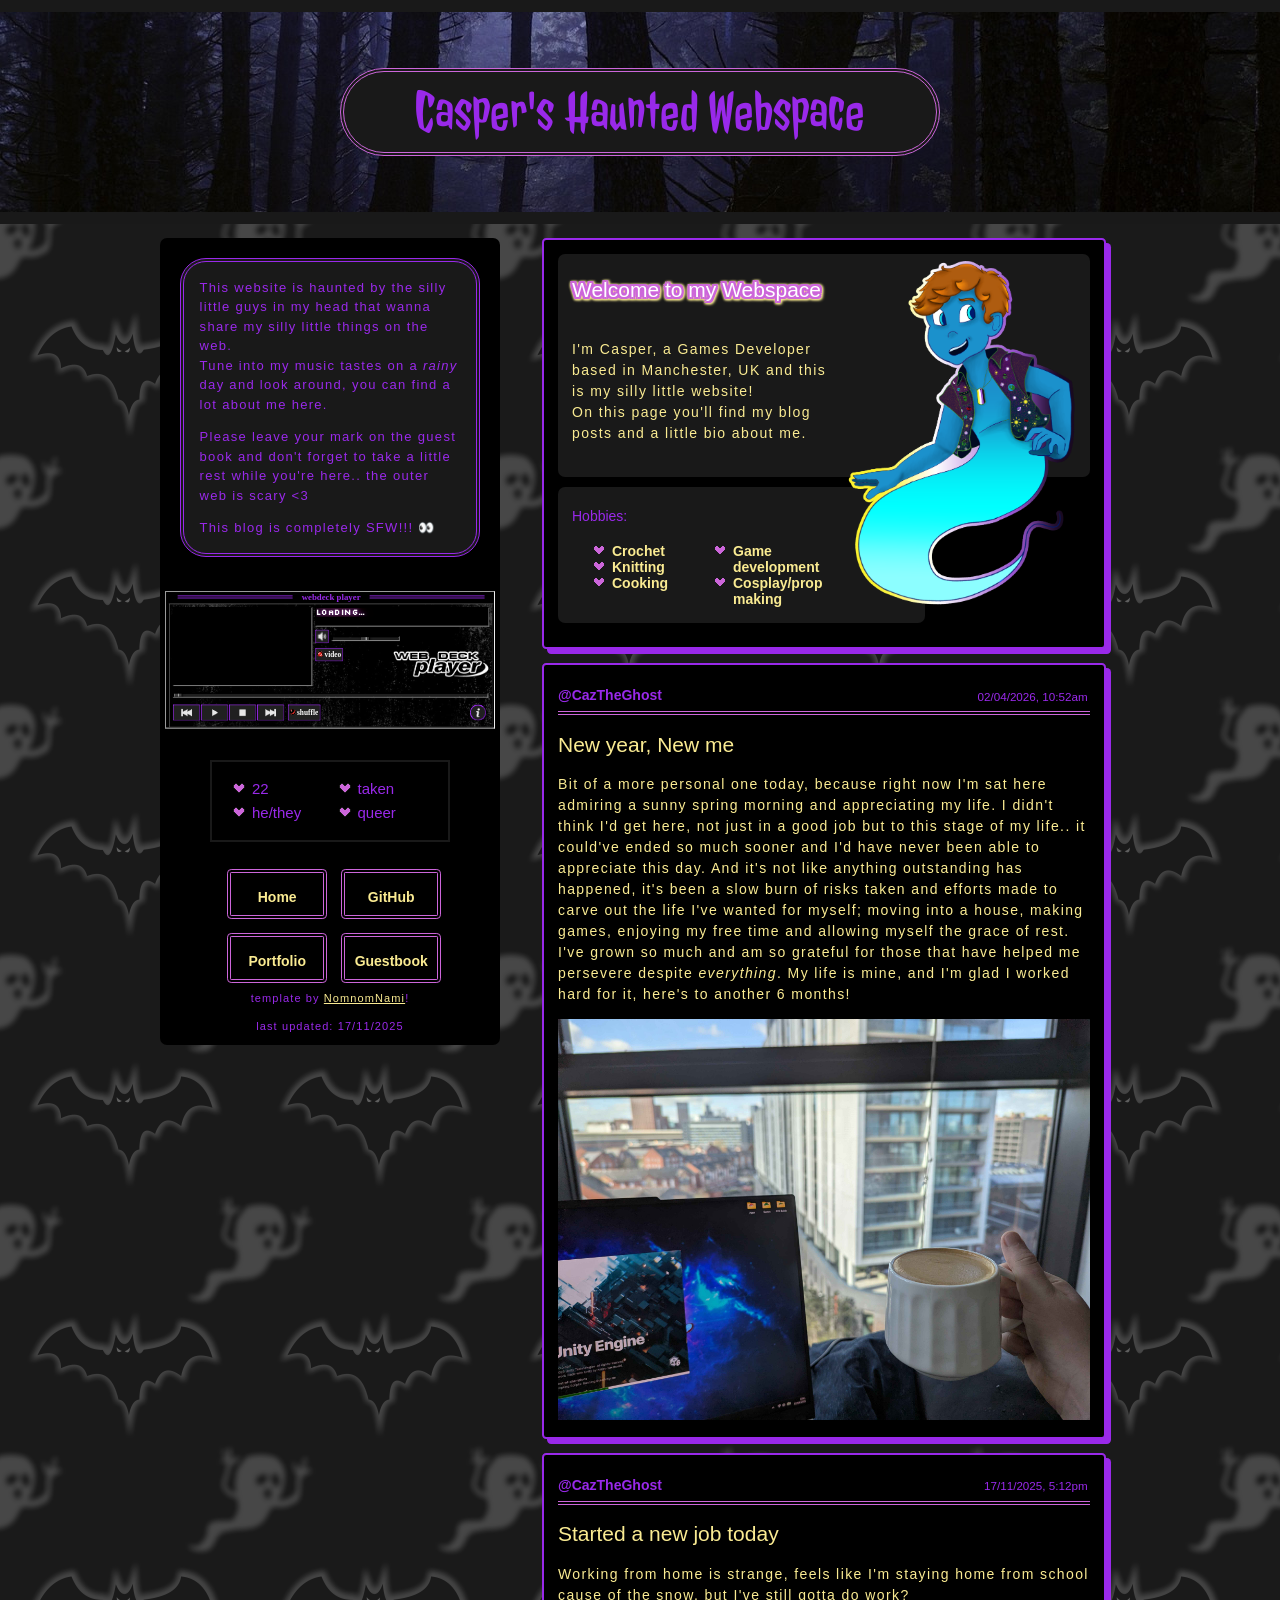
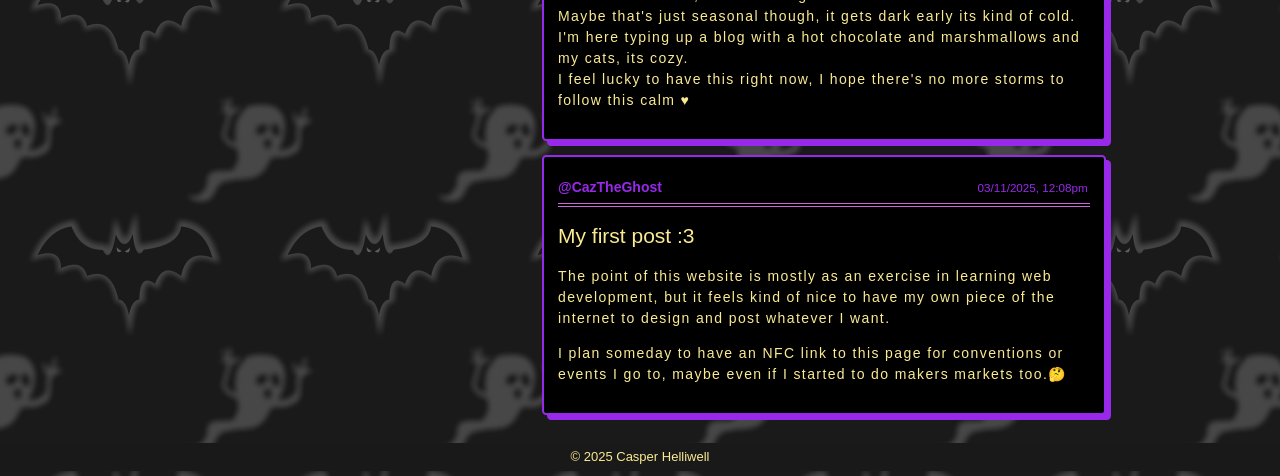
<file: index.html>
<!doctype html>
<html lang="en">
    <head>
        <script type="text/javascript" src="screenEffects.js"></script>

        <meta charset="UTF-8" />
        <meta name="viewport" content="width=device-width, initial-scale=1.0" />
        <title>Casper's Haunted Webspace</title>
        <meta name="author" content="Casper" />
        <meta
            name="description"
            content="This haunted space belongs to us and remains a house we can always haunt when we need to"
        />
        <link
            href="mainStyle.css"
            rel="stylesheet"
            type="text/css"
            media="all"
        />
        <link rel="preconnect" href="https://fonts.googleapis.com" />
        <link rel="preconnect" href="https://fonts.gstatic.com" crossorigin />
        <link href="https://fonts.googleapis.com/css2?family=Jolly+Lodger&family=Winky+Rough&display=swap"
              rel="stylesheet"
        />
        <script src="sidebar.js" type="text/javascript" defer></script>
    </head>
    <body>
        <header>
            <h1>Casper's Haunted Webspace</h1>
        </header>

        <div id="content">
            <aside id="sidebar">
                <sidebar-component></sidebar-component>
            </aside>
            <main>
                <!--the "top" id gives it a special look. search "#top" in the css to edit them!-->
                <article id="top" class="clearfix">
                    <div class="img-right" id="character">
                        <img
                            src="images/Caz_The_Friendly_Enby_Ghost_enbyedition.png"
                            alt="yours truly"
                        />
                    </div>
                    <section>
                        <h1>Welcome to my Webspace</h1>
                        <br />
                        <p>
                           I'm Casper, a Games Developer based in Manchester, UK and this is my silly little website!<br>
                            On this page you'll find my blog posts and a little bio about me.
                        </p>
                        <br />
                    </section>
                    <section id="list">
                        <h4>Hobbies:</h4>
                        <ul>
                            <li><strong>Crochet</strong></li>
                            <li><strong>Knitting</strong></li>
                            <li><strong>Cooking</strong></li>
                            <li><strong>Game development</strong></li>
                            <li><strong>Cosplay/prop making</strong></li>
                        </ul>
                    </section>
                </article>

                <article>
                    <div class="post-header">
                        @CazTheGhost
                        <span class="timestamp">02/04/2026, 10:52am</span>
                    </div>

                    <h2>New year, New me</h2>
                    <p>
						Bit of a more personal one today, because right now I'm sat here admiring a sunny spring morning and appreciating my life. I didn't think I'd get here, not just in a good job but to this stage of my life.. it could've ended so much sooner and I'd have never been able to appreciate this day.
						And it's not like anything outstanding has happened, it's been a slow burn of risks taken and efforts made to carve out the life I've wanted for myself; moving into a house, making games, enjoying my free time and allowing myself the grace of rest.
						I've grown so much and am so grateful for those that have helped me persevere despite <em>everything</em>. My life is mine, and I'm glad I worked hard for it, here's to another 6 months!
                    </p>
                    <div>
                        <a href="images/02.04.2026.jpg" target="_blank"
                            ><img
                                alt="My view this morning enjoying a coffee"
                                src="images/02.04.2026.jpg"
                        /></a>
                    </div>
                </article>

                <article>
                    <div class="post-header">
                        @CazTheGhost
                        <span class="timestamp">17/11/2025, 5:12pm</span>
                    </div>

                    <h2>Started a new job today</h2>
                    <p>
                        Working from home is strange, feels like I'm staying home from school cause of the snow, but I've still gotta do work?
                        <br>Maybe that's just seasonal though, it gets dark early its kind of cold. I'm here typing up a blog with a hot chocolate and marshmallows and my cats, its cozy.

                        <br>I feel lucky to have this right now, I hope there's no more storms to follow this calm ♥
                    </p>
                </article>

                <article>
                    <div class="post-header">
                        @CazTheGhost
                        <span class="timestamp">03/11/2025, 12:08pm</span>
                    </div>

                    <h2>My first post :3</h2>
                    <p>
                        The point of this website is mostly as an exercise in
                        learning web development, but it feels kind of nice to
                        have my own piece of the internet to design and post
                        whatever I want.
                    </p>
                    <p>
                        I plan someday to have an NFC link to this page for
                        conventions or events I go to, maybe even if I started
                        to do makers markets too.🤔
                    </p>
                </article>
                

                <!--this is the block you can copypaste to create a new "post"
                <article>
                    <div class="post-header">
                        @periwinkle
                        <span class="timestamp">7/22/2024, 8:04pm</span>
                    </div>

                    <h2>Dear Diary,</h2>
                    <p>
                        My boyfriend is soooo cute &lt;3 Today was his birthday!
                        I spoiled him so much... ahh, but the night is young!
                        There's so much more spoiling to be done ;)
                    </p>

                    <details class="readmore">
                        <summary>read more</summary>
                        <p>
                            ((tricked u... i already wrote so much for this
                            page, you want me to write even more?!?!??? i just
                            wanted to include a cute example of how to make your
                            own readmores lol))
                        </p>
                    </details>
                </article>-->

                <!--you can make image posts pretty easily too!
                <article>
                    <div class="post-header">
                        @periwinkle
                        <span class="timestamp">2/27/2024, 3:21pm</span>
                    </div>

                    <h2>A few selfies for you</h2>
                    idk how to do a lightbox style thing yet, so the fullsize images open in another tab
                    <div class="photosetx2">
                        <a href="images/photo1.png" target="_blank"
                            ><img
                                alt="periwinkle in glasses"
                                src="images/photo1.png"
                        /></a>
                        <a href="images/photo2.png" target="_blank"
                            ><img
                                alt="periwinkle looking cute"
                                src="images/photo2.png"
                        /></a>
                    </div>

                    <p>Looking great as always for my birthday~</p>
                    <p>
                        Here are a few of my darling Pastille as well! (posted
                        with his permission, of course &lt;3)
                    </p>

                    <div class="photosetx3">
                        <a href="images/photo3.png" target="_blank"
                            ><img
                                alt="pastille casting magic"
                                src="images/photo3.png"
                        /></a>
                        <a href="images/photo4.png" target="_blank"
                            ><img
                                alt="pastille on his broom"
                                src="images/photo4.png"
                        /></a>
                        <a href="images/photo5.png" target="_blank"
                            ><img
                                alt="pastille looking very sweet"
                                src="images/photo5.png"
                                class="cropped"
                        /></a>
                    </div>

                    <p>
                        Which is your favorite? Oh, there's no place to leave a
                        comment is there...? In that case, I have no choice but
                        to believe they're ALL your favorite! How kind of you~!
                    </p>
                </article>-->

                <!--single image example... you don't need a heading but there's no padding under the border so i thought it looked better with one in there. it's not too hard to change the margins tho. i believe in you! (margin-top or margin-bottom should help)
                <article>
                    <div class="post-header">
                        @periwinkle
                        <span class="timestamp">6/7/2023, 4:26pm</span>
                    </div>
                    <h2>Our trip to Shortcake Shores</h2>
                    <a href="images/photo6.png" target="_blank"
                        ><img
                            alt="periwinkle and pastille at the beach"
                            src="images/photo6.png"
                    /></a>
                    <p>
                        We had a lovely afternoon~ Doesn't Pastille look so
                        sweet in his little jacket? We're quite a fashionable
                        pair, if I do say so myself!
                    </p>
                    </article>-->
            </main>
        </div>

        <footer>© 2025 Casper Helliwell</footer>
    </body>
</html>
</file>
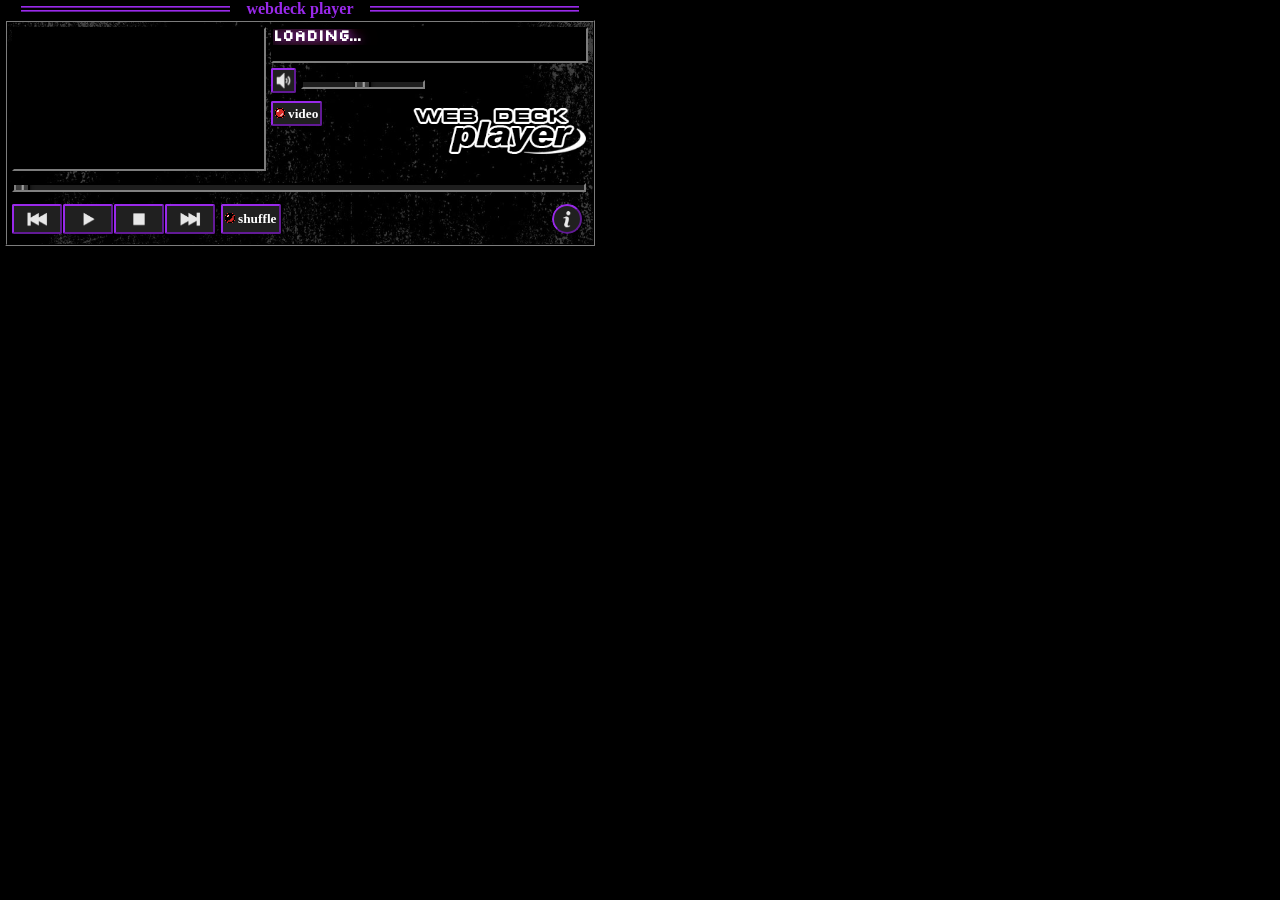
<file: webdeck-player/index.html>
<!doctype html>

<html lang="en">
    <head>
        <meta charset="utf-8" lang="en" />
        <meta name="author" content="Chris" />
        <meta name="description" content="" />
        <meta name="viewport" content="width=device-width, initial-scale=1" />

        <title>Webdeck Player</title>
        <link rel="icon" type="image/x-icon" href="/favicon.ico" />
        <link
            id="player-theme"
            rel="stylesheet"
            href="./themes/default/webdeck-player.css"
        />
        <script src="script.js" type="text/javascript" defer></script>
    </head>

    <body>
        <div id="content">
            <div id="web-deck-player">
                <div id="player-title-bar">WEBDECK PLAYER</div>

                <div id="player-body">
                    <div id="player-main-section">
                        <div class="columns">
                            <div id="player-display">
                                <div id="youtube-player"></div>
                            </div>

                            <div id="player-info">
                                <div id="info-screen">
                                    <p id="songLabel"><b>Loading...</b></p>
                                    <div id="statusLabel"><br /></div>
                                </div>

                                <div class="player-row">
                                    <div id="player-volume">
                                        <button
                                            id="volumeButton"
                                            title="Mute / Unmute"
                                        ></button>
                                        <input
                                            type="range"
                                            id="volumeBar"
                                            title="Volume"
                                            min="0"
                                            max="100"
                                            value="50"
                                        />
                                    </div>
                                </div>

                                <div class="player-row">
                                    <button
                                        id="videoButton"
                                        class="toggle-button"
                                        state="on"
                                        title="Toggle Video"
                                    >
                                        <p>Video</p>
                                    </button>

                                    <div id="playerLogo"></div>
                                </div>
                            </div>
                        </div>
                    </div>

                    <div id="player-control-panel">
                        <input
                            type="range"
                            id="seekBar"
                            title="Seek"
                            value="0"
                        />
                        <br />

                        <div class="playing-controls">
                            <button
                                id="prevButton"
                                title="Previous Track"
                            ></button>
                            <button
                                id="playButton"
                                title="Play / Pause"
                            ></button>
                            <button id="stopButton" title="Stop"></button>
                            <button id="nextButton" title="Next Track"></button>
                        </div>

                        <div class="playing-controls">
                            <button
                                id="shuffleButton"
                                class="toggle-button"
                                state="off"
                                title="Toggle Shuffle"
                            >
                                <p>Shuffle</p>
                            </button>
                        </div>

                        <div class="playing-controls" rounded float-right>
                            <button id="infoButton" title="Info"></button>
                        </div>
                    </div>
                </div>
            </div>

            <script src="./script.js"></script>
        </div>
    </body>
</html>
</file>
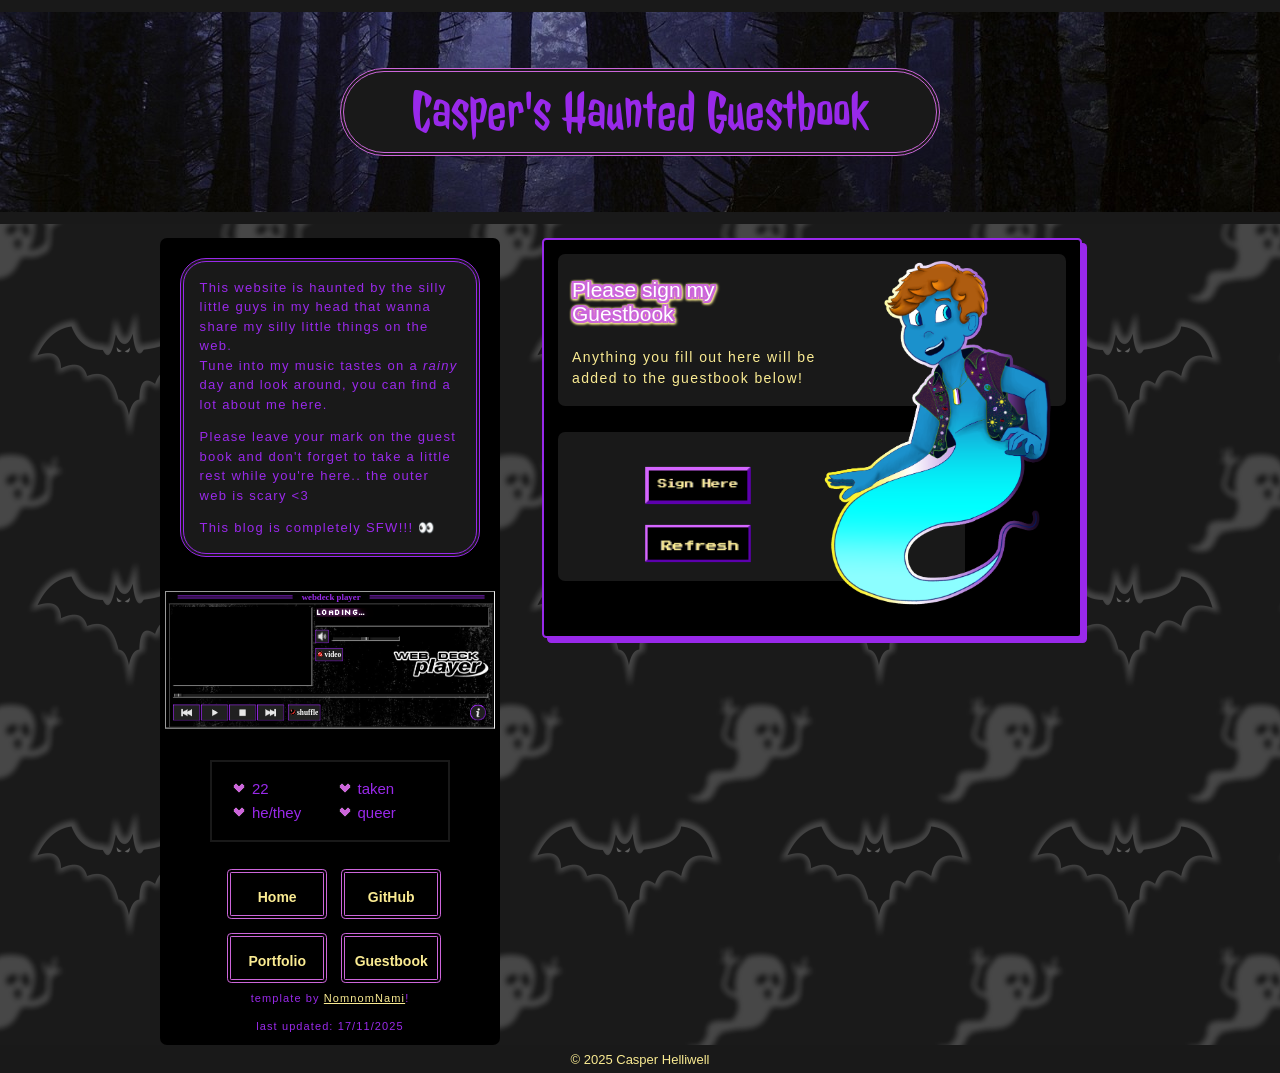
<file: guestbook.html>
<!doctype html>
<html lang="en">
    <head>
        <!--Sparkle Effect -->

        <script type="text/javascript">
            // <![CDATA[
            var colour = "#faeb92"; // in addition to "random" can be set to any valid colour eg "#f0f" or "red"
            var sparkles = 20;

            /****************************
             *  Tinkerbell Magic Sparkle *
             *(c)2005-13 mf2fm web-design*
             *  http://www.mf2fm.com/rv  *
             * DON'T EDIT BELOW THIS BOX *
             ****************************/
            var x = (ox = 400);
            var y = (oy = 300);
            var swide = 800;
            var shigh = 600;
            var sleft = (sdown = 0);
            var tiny = new Array();
            var star = new Array();
            var starv = new Array();
            var starx = new Array();
            var stary = new Array();
            var tinyx = new Array();
            var tinyy = new Array();
            var tinyv = new Array();

            window.onload = function () {
                if (document.getElementById) {
                    var i, rats, rlef, rdow;
                    for (var i = 0; i < sparkles; i++) {
                        var rats = createDiv(3, 3);
                        rats.style.visibility = "hidden";
                        rats.style.zIndex = "1001";
                        document.body.appendChild((tiny[i] = rats));
                        starv[i] = 0;
                        tinyv[i] = 0;
                        var rats = createDiv(5, 5);
                        rats.style.backgroundColor = "transparent";
                        rats.style.visibility = "hidden";
                        rats.style.zIndex = "1001";
                        var rlef = createDiv(1, 5);
                        var rdow = createDiv(5, 1);
                        rats.appendChild(rlef);
                        rats.appendChild(rdow);
                        rlef.style.top = "2px";
                        rlef.style.left = "0px";
                        rdow.style.top = "0px";
                        rdow.style.left = "2px";
                        document.body.appendChild((star[i] = rats));
                    }
                    set_width();
                    sparkle();
                }
            };

            function sparkle() {
                var c;
                if (Math.abs(x - ox) > 1 || Math.abs(y - oy) > 1) {
                    ox = x;
                    oy = y;
                    for (c = 0; c < sparkles; c++)
                        if (!starv[c]) {
                            star[c].style.left = (starx[c] = x) + "px";
                            star[c].style.top = (stary[c] = y + 1) + "px";
                            star[c].style.clip = "rect(0px, 5px, 5px, 0px)";
                            star[c].childNodes[0].style.backgroundColor = star[
                                c
                            ].childNodes[1].style.backgroundColor =
                                colour == "random" ? newColour() : colour;
                            star[c].style.visibility = "visible";
                            starv[c] = 50;
                            break;
                        }
                }
                for (c = 0; c < sparkles; c++) {
                    if (starv[c]) update_star(c);
                    if (tinyv[c]) update_tiny(c);
                }
                setTimeout("sparkle()", 40);
            }

            function update_star(i) {
                if (--starv[i] == 25)
                    star[i].style.clip = "rect(1px, 4px, 4px, 1px)";
                if (starv[i]) {
                    stary[i] += 1 + Math.random() * 3;
                    starx[i] += ((i % 5) - 2) / 5;
                    if (stary[i] < shigh + sdown) {
                        star[i].style.top = stary[i] + "px";
                        star[i].style.left = starx[i] + "px";
                    } else {
                        star[i].style.visibility = "hidden";
                        starv[i] = 0;
                        return;
                    }
                } else {
                    tinyv[i] = 50;
                    tiny[i].style.top = (tinyy[i] = stary[i]) + "px";
                    tiny[i].style.left = (tinyx[i] = starx[i]) + "px";
                    tiny[i].style.width = "2px";
                    tiny[i].style.height = "2px";
                    tiny[i].style.backgroundColor =
                        star[i].childNodes[0].style.backgroundColor;
                    star[i].style.visibility = "hidden";
                    tiny[i].style.visibility = "visible";
                }
            }

            function update_tiny(i) {
                if (--tinyv[i] == 25) {
                    tiny[i].style.width = "1px";
                    tiny[i].style.height = "1px";
                }
                if (tinyv[i]) {
                    tinyy[i] += 1 + Math.random() * 3;
                    tinyx[i] += ((i % 5) - 2) / 5;
                    if (tinyy[i] < shigh + sdown) {
                        tiny[i].style.top = tinyy[i] + "px";
                        tiny[i].style.left = tinyx[i] + "px";
                    } else {
                        tiny[i].style.visibility = "hidden";
                        tinyv[i] = 0;
                        return;
                    }
                } else tiny[i].style.visibility = "hidden";
            }

            document.onmousemove = mouse;
            function mouse(e) {
                if (e) {
                    y = e.pageY;
                    x = e.pageX;
                } else {
                    set_scroll();
                    y = event.y + sdown;
                    x = event.x + sleft;
                }
            }

            window.onscroll = set_scroll;
            function set_scroll() {
                if (typeof self.pageYOffset == "number") {
                    sdown = self.pageYOffset;
                    sleft = self.pageXOffset;
                } else if (
                    document.body &&
                    (document.body.scrollTop || document.body.scrollLeft)
                ) {
                    sdown = document.body.scrollTop;
                    sleft = document.body.scrollLeft;
                } else if (
                    document.documentElement &&
                    (document.documentElement.scrollTop ||
                        document.documentElement.scrollLeft)
                ) {
                    sleft = document.documentElement.scrollLeft;
                    sdown = document.documentElement.scrollTop;
                } else {
                    sdown = 0;
                    sleft = 0;
                }
            }

            window.onresize = set_width;
            function set_width() {
                var sw_min = 999999;
                var sh_min = 999999;
                if (
                    document.documentElement &&
                    document.documentElement.clientWidth
                ) {
                    if (document.documentElement.clientWidth > 0)
                        sw_min = document.documentElement.clientWidth;
                    if (document.documentElement.clientHeight > 0)
                        sh_min = document.documentElement.clientHeight;
                }
                if (typeof self.innerWidth == "number" && self.innerWidth) {
                    if (self.innerWidth > 0 && self.innerWidth < sw_min)
                        sw_min = self.innerWidth;
                    if (self.innerHeight > 0 && self.innerHeight < sh_min)
                        sh_min = self.innerHeight;
                }
                if (document.body.clientWidth) {
                    if (
                        document.body.clientWidth > 0 &&
                        document.body.clientWidth < sw_min
                    )
                        sw_min = document.body.clientWidth;
                    if (
                        document.body.clientHeight > 0 &&
                        document.body.clientHeight < sh_min
                    )
                        sh_min = document.body.clientHeight;
                }
                if (sw_min == 999999 || sh_min == 999999) {
                    sw_min = 800;
                    sh_min = 600;
                }
                swide = sw_min;
                shigh = sh_min;
            }

            function createDiv(height, width) {
                var div = document.createElement("div");
                div.style.position = "absolute";
                div.style.height = height + "px";
                div.style.width = width + "px";
                div.style.overflow = "hidden";
                return div;
            }

            function newColour() {
                var c = new Array();
                c[0] = 255;
                c[1] = Math.floor(Math.random() * 256);
                c[2] = Math.floor(Math.random() * (256 - c[1] / 2));
                c.sort(function () {
                    return 0.5 - Math.random();
                });
                return "rgb(" + c[0] + ", " + c[1] + ", " + c[2] + ")";
            }
            // ]]>
        </script>

        <!-- End of sparkle -->
        <meta charset="UTF-8" />
        <meta name="viewport" content="width=device-width, initial-scale=1.0" />
        <title>Casper's Haunted Guestbook</title>
        <meta name="author" content="Casper" />
        <meta
            name="description"
            content="This haunted guestbook documents all who have floated though."
        />
        <link
            href="guestbookAssets/guestbookStyle.css"
            rel="stylesheet"
            type="text/css"
            media="all"
        />
        <link
            href="mainStyle.css"
            rel="stylesheet"
            type="text/css"
            media="all"
        />
        <link rel="preconnect" href="https://fonts.googleapis.com" />
        <link rel="preconnect" href="https://fonts.gstatic.com" crossorigin />
        <link href="https://fonts.googleapis.com/css2?family=Jolly+Lodger&family=Winky+Rough&display=swap"
            rel="stylesheet"
        />
        <script type="text/javascript">
            var onloadCallback = function () {
                grecaptcha.render("html_element", {
                    sitekey: "6Lch2wAsAAAAADKiPSnKNUi4NLrna39HHsNdvwb-",
                });
            };
        </script>
        <script src="sidebar.js" type="text/javascript" defer></script>
    </head>
    <body>
        <header>
            <h1>Casper's Haunted Guestbook</h1>
        </header>

        <div id="content">
            <aside id="sidebar">
                <sidebar-component></sidebar-component>
            </aside>

            <main>
                <!--the "top" id gives it a special look. search "#top" in the css to edit them!-->
                <article id="top" class="clearfix">
                    <div class="img-right" id="character">
                        <img
                            src="images/Caz_The_Friendly_Enby_Ghost_enbyedition.png"
                            alt="yours truly"
                        />
                    </div>
                    <section>
                        <h1>Please sign my Guestbook</h1>
                        <p>
                            Anything you fill out here will be added to the
                            guestbook below!
                        </p>
                    </section>
                    <br />
                    <section style="width: 80%">
                        <div class="links">
                            <a href="#SignGuestBook"
                                ><img
                                    src="images/signButton.gif"
                                    alt="Sign the Guestbook"
                                    style="scale: 1.2"
                            /></a>
                            <a onClick="window.location.reload();"
                                ><img
                                    src="images/refreshButton.gif"
                                    alt="Refresh the Guestbook"
                                    style="scale: 1.2"
                            /></a>
                        </div>
                    </section>
                </article>
                <section>
                    <div id="GuestBook">
                        <div class="container">
                            <div id="SignGuestBook" class="overlay">
                                <div
                                    id="SendForm"
                                    class="sign-guest-book-popup"
                                >
                                    <h1>Sign The Guestbook</h1>
                                    <a class="close" href="#">&times;</a>
                                    <div class="content">
                                        <label
                                            style="
                                                display: block;
                                                text-align: center;
                                            "
                                            class="aterisk_before"
                                            for="gform"
                                        >
                                            indicates a required field</label
                                        >
                                        <form
                                            name="gform"
                                            id="gform"
                                            enctype="text/plain"
                                            action="GOOGLE_FORM_URL"
                                            target="hidden_iframe"
                                            onsubmit="submitted=true;"
                                        >
                                            <label
                                                for="GOOGLE_ENTRY_ID_Name"
                                                class="aterisk_after"
                                            >
                                                Name
                                            </label>

                                            <input
                                                class="form-element short"
                                                type="text"
                                                name="GOOGLE_ENTRY_ID_Name"
                                                id="GOOGLE_ENTRY_ID_Name"
                                                placeholder="Anon"
                                                style="background: #cc66da"
                                                required
                                            />

                                            <label
                                                for="GOOGLE_ENTRY_ID_TextArea"
                                                class="max-length"
                                                >Guestbook Entry</label
                                            >

                                            <textarea
                                                class="form-element"
                                                name="GOOGLE_ENTRY_ID_TextArea"
                                                id="GOOGLE_ENTRY_ID_TextArea"
                                                rows="5"
                                                cols="30"
                                                oninvalid="this.setCustomValidity('You must sign the guestbook')"
                                                oninput="this.setCustomValidity('')"
                                                maxlength="50"
                                                placeholder="Enter Your Message Here"
                                                required
                                            ></textarea>

                                            <label
                                                for="html_element"
                                                class="aterisk_after"
                                                >Captcha</label
                                            >
                                            <div id="html_element"></div>
                                            <script
                                                src="https://www.google.com/recaptcha/api.js?onload=onloadCallback&render=explicit"
                                                async
                                                defer
                                            ></script>

                                            <input
                                                class="form-button"
                                                type="submit"
                                                value="Submit"
                                            />
                                            <input
                                                class="form-button"
                                                type="reset"
                                                value="Reset Form"
                                            />
                                        </form>
                                    </div>
                                </div>
                            </div>
                            <iframe
                                name="hidden_iframe"
                                id="hidden_iframe"
                                style="display: none"
                            ></iframe>

                            <div id="AllEntries" class="overlay">
                                <div class="popup">
                                    <h2>All Entries</h2>
                                    <a class="close" href="#">&times;</a>
                                    <div
                                        id="AllEntries_Content"
                                        class="content"
                                        style="height: 25em; overflow-y: auto"
                                    ></div>
                                </div>
                            </div>
                        </div>
                        <script type="text/javascript">
                            // Put your Google Entry Form ID(s) Here
                            var GOOGLE_ENTRY_ID_Name = "entry.1965994493"; // Name Entry ID

                            var GOOGLE_ENTRY_ID_Guestbook = "entry.1224872116"; // Guestbook Entry ID

                            // Put your Google Form Link Here  (Make sure to use correct link as documented)

                            var Google_Form_Link =
                                "https://docs.google.com/forms/d/e/1FAIpQLSdup0c0MRmNcA6wbweDT3ZUY-iKw_zS1UAK9wSBK6KzClG9dA/formResponse?";

                            var Google_Form_ID =
                                "16dONAJWIZConHYYXEM1ImUIr9TWFLm2dvNLnsw0rmv8";

                            var Google_Form_Name = "1";

                            // Google Recaptcha Key

                            var CaptchaKey =
                                "6Lch2wAsAAAAADKiPSnKNUi4NLrna39HHsNdvwb-"; // put your Google Captcha Key here
                        </script>
                        <script src="guestbookAssets/replace-vars.js"></script>

                        <script src="guestbookAssets/guest-book-WIP.js"></script>
                        <section id="json"></section>
                    </div>
                </section>
            </main>
        </div>

        <footer>© 2025 Casper Helliwell</footer>
    </body>
</html>
</file>
<file: mainStyle.css>
/* these are the main colors and bg images
   replace them with anything you want! */
:root {
    --header-bg: url("images/header.jpg");
    --site-bg: url("images/battile.png");
    --accent-color: #9929ea;
    --select-color: #cc66da;
    --link-color: #faeb92;
    --bg-color: #000000;
    --bg-color2: #191919;
    --text-color: #faeb92;
    --border-color: #9929ea;
    /*--gradient-bg: linear-gradient(0deg, #CADCFF00 0%, #fff 100%);*/
    --post-header-color: white;
    --post-shadow-color: #9929ea;
    --outline-color: #cc66da;
    --outline-color2: #faeb92;
}
/* you can get hex codes from sites like this:
   https://palettes.shecodes.io/
   i just looked up "css color templates" to find that link! */

/* this applies to all the content */
* {
    box-sizing: border-box;
    /* change the font here, it's set up to all use the same one */
    font-family: "Tahoma", sans-serif;
    font-optical-sizing: auto;
    font-weight: 500;
    font-style: normal;
}

em{
    font-style: italic;
}

strong{
    font-weight: bold;
}

/* this is for when you select text on the page */
::selection {
    background: var(--select-color);
    color: var(--border-color);
}
body {
    cursor: url("images/ghostCursor.cur"), auto;
    background-color: var(--bg-color);
    background-image: var(--site-bg);
    margin: 0;
    /*this is the default font size! headings and stuff are adjusted based on this number.*/
    font-size: 14px;
    /*and the default text color! it's dark grey here.*/
    color: var(--text-color);
}
/* i think having better line spacing helps text to be more readable, but you can remove it if you want */
p {
    line-height: 1.5em;
    letter-spacing: 0.1em;
    margin-block-start: 0;
}

h1 {
    font-size: 1.5em;
    color: var(--post-header-color);
    filter: drop-shadow(2px 0 0 var(--outline-color))
        drop-shadow(0 2px 0 var(--outline-color))
        drop-shadow(-2px 0 0 var(--outline-color))
        drop-shadow(0 -2px 0 var(--outline-color))
        drop-shadow(0 1px 1px var(--outline-color2))
        drop-shadow(1px 0 1px var(--outline-color2));
}
h4,
h5,
h6 {
    color: var(--border-color);
}

header {
    background-color: var(--accent-color);
    /* you can add the image url in :root (at the top) if you want */
    background: var(--header-bg);
    background-size: 100%;
    background-position: center;
    /* change the minimum height if you want it to take up more/less space */
    min-height: 200px;
    /* can also limit the size of the header if you don't want to fill up the top. i recommend at least 800px tho! */
    /*max-width: 980px;*/
    /*this centers it*/
    margin: 0 auto;
    /*i gave it some borders, you can change the colors or remove them, but having the borders there keeps it glued to the top of the page all nice, so i recommend keeping them!*/
    border-top: 12px solid var(--bg-color2);
    border-bottom: 12px solid var(--bg-color2);
    /*to align the header block to the bottom, uncomment the line below*/
    /*align-content: flex-end;*/
}

/* this is your site title displayed at the top of the page */
header > h1 {
    font-family: "Jolly Lodger", system-ui;
    font-weight: 400;
    font-style: normal;
    background-color: var(--bg-color2);
    color: var(--border-color);
    margin: 1em auto;
    font-size: 4em;
    /*uncomment this line if you want the header text to not take up the full length of the div*/
    /*width: fit-content;*/
    max-width: 600px;
    padding: 6px 12px;
    border-radius: 1em;
    border: 4px double var(--outline-color);
    /*normal headers have a filter, so we gotta turn it off for this special heading*/
    filter: none;
    /* you can change the text-align to center or right if you want it placed differently */
    text-align: center;
}

li {
    list-style-image: url("images/Heart.png");
}

ul {
    columns: 2 auto;
}

nav > ul {
    columns: 2 auto;
    max-width: 960px;
    margin: auto 8%;
    line-height: 3rem;
    /* this line takes away the dot in front of the list items */
    list-style-type: none;
    /* and this spaces out the buttons so they're not touching */
    justify-content: space-evenly;
    /*display: grid;*/
    width: fit-content;
}
nav li {
    list-style-image: none;
    justify-self: left;
}
nav li > a {
    display: inline-block;
    font-weight: bold;
    background-color: var(--bg-color);
    border: 4px double var(--outline-color);
    width: 100px;
    height: 50px;
    margin: 0.5em 0;
    text-align: center;
    /* this takes away the link underline */
    text-decoration: none;
}
nav li > a:visited {
    color: var(--link-color);
}
nav li > a:hover {
    color: var(--accent-color);
    background-color: var(--select-color);
}

a {
    color: var(--link-color);
    border-radius: 0.3em;
    transition: 0.2s ease-out;
}
a:visited {
    color: var(--text-color);
}
a:hover {
    color: var(--accent-color);
    border-color: var(--accent-color);
    transition: 0.2s ease;
}
#sidebar {
    background-color: var(--bg-color);
    color: var(--border-color);
    height: fit-content;
    width: 340px;
    margin-top: 1em;
    margin-right: 2em;
    border-radius: 0.5em;
}
#MediaPlayer {
    text-align: center;
    overflow: hidden; /* Hide scrollbars */
    width: 600px;
    height: 250px;
    padding: 0;
    transform: scale(0.55);
    transform-origin: 0 0;
    margin-left: 0.35em;
    margin-bottom: -6em;
    margin-top: 1em;
}

#small-box {
    max-width: 240px;
    margin: auto auto 20px;
    border: 2px solid var(--bg-color2);
    /*i gave this one small text cuz i think it looks cute, but you can remove this line to make it normal*/
    font-size: 15px;
    /*making sure the list items are spaced correctly cuz it's hard to read when they're squished together*/
    line-height: 1.5rem;
}

#avatar {
    margin: 1em auto auto;
    /*this line will limit the image size if you decide not to use the flower shape below*/
    max-width: 320px;
}

#bio {
    margin: 20px;
    padding: 0.2em;
    background: var(--bg-color2);
    border: 4px double var(--border-color);
    border-radius: 2em;
    /*made the text slightly smaller again here since periwinkle's bio was a little lengthy*/
    font-size: small;
}
#bio p {
    margin: 1em;
}

#content {
    display: flex;
    max-width: 960px;
    margin: auto;
}

main {
    padding: 1em;
    min-width: 550px;
}

/*this is the top post on the blog. you can treat it like a pinned post if you want!*/
#top {
    background-color: var(--bg-color);
}
/*this bit gives it a white background*/
#top section {
    background-color: var(--bg-color2);
    border-radius: 0.5em;
    margin-bottom: 10px;
    padding: 0.2em 1em;
    width: fit-content;
    height: fit-content;
}
/*these are the regular blog post styles!*/
article {
    background-color: var(--bg-color);
    padding: 1em;
    border: 2px solid var(--border-color);
    border-radius: 0.3em;
    margin-bottom: 1em;
    box-shadow: var(--post-shadow-color) 5px 5px;
}
article img {
    /*make sure large images get resized to fit in the post*/
    max-width: 100%;
}

/*you should always use this line if you have details/summary blocks cuz it makes it more obviously clickable*/
details > summary {
    cursor: pointer;
}

.readmore summary {
    font-weight: bold;
    color: var(--border-color);
    list-style: none;
}
.readmore summary::-webkit-details-marker {
    display: none;
}
.readmore[open] > summary {
    border-bottom: 2px dashed var(--bg-color);
    padding-bottom: 0.6em;
    margin-bottom: 0.6em;
}

/*this is the top line for each post, with the name on the left and date/time on the right*/
/*you can put a post title instead of a name/handle, i just set it up that way as an example haha*/
.post-header {
    color: var(--border-color);
    font-weight: bold;
    padding: 0.5rem 0;
    border-bottom: 4px double var(--outline-color);
}
.timestamp {
    font-weight: normal;
    font-size: smaller;
    margin: 0.2em;
    /*this keeps it to the right edge*/
    float: right;
}

/*these set up tumblr-style photoset grids*/
.photosetx2,
.photosetx3 {
    display: grid;
    gap: 4px;
    align-items: center;
}
.photosetx2 {
    grid-template-columns: 1fr 1fr;
}
.photosetx3 {
    grid-template-columns: 1fr 1fr 1fr;
}
/*adjust this to your liking! it crops images that are too tall*/
.cropped {
    width: 156px;
    height: 156px;
    overflow: hidden;
    object-position: 25% 25%;
}
/*this makes sure the image doesn't get distorted when cropped*/
.photosetx2 img,
.photosetx3 img {
    object-fit: cover;
}

/* a class for centering text and images */
.center {
    text-align: center;
}
.img-right {
    float: right;
}
#character {
    width: 250px;
    height: 410px;
    margin-bottom: -3em;
}
/*this stops the float image from overflowing out of its container*/
.clearfix::after {
    content: "";
    clear: both;
    display: table;
}
/*you can use the <small> tag in html, or make a class like this. up to you!*/
#footnote {
    text-align: center;
    font-size: 11px;
    /*i gave it a shadow cuz i think it looks nice... yayyy*/
    text-shadow: var(--bg-color) 1px 1px;
}

footer {
    text-align: center;
    font-size: small;
    margin: auto;
    padding: 0.5em;
    background: var(--bg-color2);
}

/* these are the mobile styles! */
@media only screen and (max-width: 800px) {
    #content {
        flex-wrap: wrap;
    }
    #sidebar {
        margin: 0;
        width: 100%;
        display: flex;
        flex-wrap: wrap;
        justify-content: center;
        align-items: center;
        border: none;
        border-radius: 0;
    }
    header {
        min-height: 160px;
    }
    header > h1 {
        width: fit-content;
        padding: 0.3em 1em;
    }
    nav > ul {
        /* this stuff makes it wrap around on mobile */
        display: flex;
        flex-wrap: wrap;
        flex-direction: row;
    }
    #bio {
        width: 50%;
    }

    #sidebar ul {
        line-height: 2em;
        display: flex;
        flex-wrap: wrap;
        gap: 1em;
    }
    #sidebar li {
        margin: 0.3em 1em;
    }
}
</file>
<file: webdeck-player/themes/default/webdeck-player.css>
/* Font import */
@font-face {
    font-family: Silkscreen;
    src: url(./fonts/slkscr.ttf);
}

* {
    margin: 0;
    padding: 0;
}

body {
    cursor: url("images/ghostCursor.cur"), auto;
    width: 600px;
    height: 250px;
    font-family: Silkscreen, monospace;
    color: white;
    background: linear-gradient(
        to right,
        #212133 0%,
        #343353 50%,
        #212133 100%
    );
}

select {
    margin-right: 1px;
}

button {
    padding: 2px;
    margin-right: 1px;
    font-family: Silkscreen, monospace;

    background: linear-gradient(to bottom, #ece0b8 0%, #c5b580 100%);
    border: outset 2px #ece0b8;
    border-radius: 2px;
    box-shadow: 0px 2px 4px 0px rgba(0, 0, 0, 0.75);
}

button:active {
    background: linear-gradient(to top, #ece0b8 0%, #c5b580 100%);
    border: inset 2px #ece0b8;
    border-radius: 2px;
    box-shadow: none;
}

.toggle-button[state="off"] > p::before {
    content: url(./images/green-light-off.gif);
    margin-right: 3px;
}

.toggle-button[state="on"] > p::before {
    content: url(./images/green-light-on.gif);
    margin-right: 3px;
}

select {
    font-family: Silkscreen, monospace;

    background: linear-gradient(to bottom, #ece0b8 0%, #c5b580 100%);
    border: outset 2px #ece0b8;
    border-radius: 2px;
    box-shadow: 0px 2px 4px 0px rgba(0, 0, 0, 0.75);
}

select:active {
    background: linear-gradient(to top, #ece0b8 0%, #c5b580 100%);
    border: inset 2px #ece0b8;
    border-radius: 2px;
    box-shadow: none;
}

/* Blink class */
.blink {
    animation: blinker 2s step-start infinite;
}

@keyframes blinker {
    50% {
        opacity: 0;
    }
}

/* Columns section */
.columns {
    display: flex;
}

.columns > div:first-child {
    flex-shrink: 0;
    margin-right: 5px;
}

.columns > div:last-child {
    flex-grow: 1;
}

/* -- Sliders -- */
input[type="range"] {
    appearance: none;
    background: none;
    border: inset 2px #403f67;
}

/* slider track */
input[type="range"]::-webkit-slider-runnable-track /* For Chrome */ {
    background-color: #201e3a;
    height: 100%;
}

input[type="range"]::-moz-range-track /* For Firefox */ {
    background-color: #201e3a;
    height: 100%;
}

/* slider thumb */
input[type="range"]::-webkit-slider-thumb /* For Chrome */ {
    appearance: none;

    background:
        url(./images/slider.gif),
        linear-gradient(to bottom, #ece0b8 0%, #c5b580 100%);
    background-repeat: no-repeat;
    background-position: center;
    background-size: contain;
    border: outset 2px #ece0b8;

    border-radius: 2px;
    box-shadow: 0px 2px 4px 0px rgba(0, 0, 0, 0.75);

    height: 1rem;
    width: 2.5rem;
}

input[type="range"]::-webkit-slider-thumb:active /* For Chrome */ {
    background:
        url(./images/slider.gif),
        linear-gradient(to top, #ece0b8 0%, #c5b580 100%);
    background-repeat: no-repeat;
    background-position: center;
    background-size: contain;
    border: inset 2px #ece0b8;
    border-radius: 2px;
    box-shadow: none;
}

input[type="range"]::-moz-range-thumb /* For Firefox */ {
    background:
        url(./images/slider.gif),
        linear-gradient(to bottom, #ece0b8 0%, #c5b580 100%);
    background-repeat: no-repeat;
    background-position: center;
    background-size: contain;
    border: outset 2px #ece0b8;

    border-radius: 2px;
    box-shadow: 0px 2px 4px 0px rgba(0, 0, 0, 0.75);

    height: 1rem;
    width: 2.5rem;
}

input[type="range"]::-moz-range-thumb:active /* For Firefox */ {
    background:
        url(./images/slider.gif),
        linear-gradient(to top, #ece0b8 0%, #c5b580 100%);
    background-repeat: no-repeat;
    background-position: center;
    background-size: contain;
    border: inset 2px #ece0b8;
    border-radius: 2px;
    box-shadow: none;
}

/* ---- Web Deck Player ---- */
#web-deck-player {
    padding: 0 5px;
}

/* Player title bar */
#player-title-bar {
    display: flex;
}

#player-title-bar:before,
#player-title-bar:after {
    content: "";
    flex: 1;
    margin: auto 1em;
    height: 2px;
    border-top: ridge #ece0b8 2px;
    border-bottom: ridge #ece0b8 2px;
}

/* Player body */
#player-body {
    padding: 5px;
    border: groove 3px #403f67;
}

/* Player main section */
#player-main-section {
    margin-bottom: 5px;
}

/* Player display */
#player-display {
    width: 250px;
    height: 140px;
    background: black;
    border: inset 2px #403f67;
}

/* Player info */
#info-screen {
    background: black;
    color: limegreen;
    border: inset 2px #403f67;
    margin-bottom: 5px;
}

#songLabel {
    text-shadow:
        0 0 10px #49ff18,
        0 0 20px #49ff18,
        2px 2px 2px rgba(206, 89, 55, 0);
}

#statusLabel {
    text-shadow:
        0 0 10px #49ff18,
        0 0 20px #49ff18,
        2px 2px 2px rgba(206, 89, 55, 0);
}

.player-row {
    margin-top: 5px;
    display: flex;
    flex-wrap: nowrap;
    justify-content: space-between;
}

#volumeButton {
    height: 25px;
    width: 25px;
}

#volumeButton img {
    height: 100%;
}

#volumeBar {
    width: 120px;
}

#themeSelector {
    height: 25px;
    max-width: 150px;
    text-overflow: ellipsis;
}

#videoButton {
    height: 25px;
}

#playerLogo {
    text-align: center;
    height: fit-content;
}

#playerLogo > img {
    margin-top: 5px;
    max-height: 50px;
}

/* Player control panel */
#player-control-panel {
    font-size: 0;
}

#seekBar {
    width: 99%;
    margin-bottom: 5px;
}

.playing-controls {
    margin-bottom: 5px;
    margin-right: 5px;
    display: inline-block;
    width: fit-content;
    background: #201e3a;
    border: inset 2px #403f67;
    vertical-align: middle;
}

.playing-controls[rounded] {
    border-radius: 20px;
}

.playing-controls[float-right] {
    float: right;
}

.playing-controls button {
    height: 30px;
    min-width: 50px;
}

.playing-controls button img {
    height: 100%;
}

#infoButton {
    border-radius: 20px;
    height: 30px;
    min-width: 30px;
    font-size: large;
}

#playlistSelector {
    height: 30px;
    max-width: 175px;
    text-overflow: ellipsis;
}
</file>
<file: guestbookAssets/guestbookStyle.css>
.left-block, .right-block {
	 float: left;
	 padding: 1.5em;
	 box-sizing: border-box;
}
 .left-block {
	 width: 70%;
}
 .right-block {
	 width: 30%;
}
 .entry {
	 background: #cc66da;
	 padding: 0.5rem 1.5rem;
	 transition: background 0.25s ease;
}
 .entry:nth-child(even) {
	 background: #cc66da;
}
 .entry-info {
	 font-style: italic;
	 font-size: 0.75rem;
	 margin-bottom: 0;
	 padding-bottom: 0;
}
 .entry-info p {
	 margin-bottom: 0.125rem;
}
 .entry-info .author {
	 color: #a51c3c;
	 font-weight: bold;
}
 .entry-text p {
	 margin-top: 0;
}
 .guestbook-links {
	 margin: 1rem 0;
	 text-align: center;
}
 .guestbook-links a {
	 padding: 1rem 4rem;
	 display: inline-block;
	 margin: 0 0.5rem;
}
 .links {
	 margin-top: 2em;
}
 .links a {
	 text-align: center;
	 display: block;
	 padding: 0.5rem;
	 margin: 0.5rem 0;
}
 .manage-entry {
	 overflow: hidden;
	 height: 100px;
}
 .manage-entry .entry-left {
	 width: calc(80% - 2em);
	 float: left;
	 position: relative;
	 top: 50%;
	 transform: translateY(-50%);
	 padding-right: 2em;
}
 .manage-entry .entry-options {
	 box-sizing: border-box;
	 width: 20%;
	 float: left;
	 border-left: solid 2px #cddbe2;
	 text-align: center;
	 padding: 1em 0;
	 position: relative;
	 top: 50%;
	 transform: translateY(-50%);
}
 .icon {
	 color: #000;
	 font-size: 1.25em;
	 font-weight: bold;
	 display: inline-block;
	 margin: 0 1.5em 0 0;
}
 img.icon {
	 max-height: 0.75em;
	 margin-left: -0.25rem;
	 margin-right: 0;
}
 .checkmark {
	 display: inline-block;
}
 .checkmark:after {
	 content: '';
	 display: block;
	 width: 7px;
	 height: 14px;
	 border: solid #000;
	 border-width: 0 2px 2px 0;
	 transform: rotate(45deg);
}
 .form-element {
	 width: 90%;
	 display: block;
	 margin: 1em 0;
	 padding: 0.5em;
	 border: none;
	 resize: none;
	 background: #cc66da;
	 color: #000;
}
 .form-element::placeholder {
	 color: #000;
}
 .form-element:focus {
	 outline-color: #ed1b51;
}
 .form-element.short {
	 width: 30%;
}
 .form-button {
	 padding: 1rem 4rem;
	 display: inline-block;
	 border: none;
	 margin-right: 0.5rem;
	 color: #cddbe2;
	 background: #a51c3c;
	 transition: all 0.25s ease;
}
 .form-button:hover {
	 background: #ed1b51;
	 color: #fff;
}
 .overlay {
	 position: fixed;
	 top: 0;
	 bottom: 0;
	 left: 0;
	 right: 0;
	 background: rgba(0, 0, 0, 0.7);
	 transition: opacity 500ms;
	 visibility: hidden;
	 opacity: 0;
	 overscroll: none;
}
 .overlay:target {
	 visibility: visible;
	 opacity: 1;
}


.popup {
	 margin: 23px auto;
	 padding: 20px;
	 border-radius: 5px;
	 width: 30%;
	 position: relative;
	 transition: all 5s ease-in-out;
}
 .popup h2 {
	 margin-top: 0;
	 color: #333;
	 font-family: Tahoma, Arial, sans-serif;
}
 .popup .close {
	 position: absolute;
	 top: 20px;
	 right: 30px;
	 transition: all 200ms;
	 font-size: 30px;
	 font-weight: bold;
	 text-decoration: none;
	 color: #fff;
}
 .popup .close:hover {
	 color: #06d85f;
}
 .popup .content {
	 max-height: 30%;
	 overflow: auto;
}
 @media screen and (max-width: 700px) {
	 .box {
		 width: 70%;
	}
	 .popup {
		 width: 70%;
	}
}

.sign-guest-book-popup {
	 height: min-content;
	 margin: 0px auto;
	 padding: 20px;
	 border-radius: 5px;
	 width: fit-content;
	 position: relative;
	 transition: all 5s ease-in-out;
}
 .sign-guest-book-popup h2 {
	 margin-top: 0;
	 color: #333;
	 font-family: Tahoma, Arial, sans-serif;
}
 .sign-guest-book-popup .close {
	 position: absolute;
	 top: 20px;
	 right: 30px;
	 transition: all 200ms;
	 font-size: 30px;
	 font-weight: bold;
	 text-decoration: none;
	 color: #333;
}
 .sign-guest-book-popup .close:hover {
	 color: #06d85f;
}
 .sign-guest-book-popup .content {
	 max-height: 30%;
	 overflow: auto;
}
 @media screen and (max-width: 700px) {
	 .box {
		 width: 70%;
	}
	 .sign-guest-book-popup {
		 width: 70%;
	}
}

 input:not([type="submit"]) {
	 padding: 0.75rem;
	 border-radius: 0.25rem;
	 outline: 0;
	 border: 1px solid #fff;
	 background: 0 0;
	 color: #000;
	 font-weight: 300;
}
 input:not([type="submit"])::placeholder {
	 background: 0 0;
	 opacity: 1;
	 color: #000;
	 transition: color 0.2s ease-in-out;
}
 input:not([type="submit"]):focus::placeholder {
	 opacity: 1;
}
 input:not([type="submit"]):placeholder-shown {
	 background: 0 0;
}
 input:not([type="submit"]):not(:placeholder-shown) {
	 background: #cc66da;
}
 input:not([type="submit"]):not(:focus):not(:placeholder-shown):valid {
	 border: 1px solid #00a34a;
}
 input:not([type="submit"]):not(:focus):not(:placeholder-shown):invalid {
	 border: 1px solid #a30008;
}
 input:not([type="submit"]):focus, input:not([type="submit"]):placeholder-shown:invalid:not(:focus), input:not([type="submit"]):placeholder-shown:valid:not(:focus) {
	 border: 1px solid grey;
}
 input:not([type="submit"]):focus {
	 background: #cc66da;
}
 form:invalid input[type="submit"] {
	 opacity: 0.5;
	 cursor: not-allowed;
}
 form:valid input[type="submit"] {
	 opacity: 1;
	 cursor: auto;
}
 @-webkit-keyframes fadeOut {
	 0% {
		 opacity: 1;
	}
	 99% {
		 opacity: 0.01;
		 width: 100%;
		 height: 100%;
	}
	 100% {
		 opacity: 0;
		 width: 0;
		 height: 0;
	}
}
 @keyframes fadeOut {
	 0% {
		 opacity: 1;
	}
	 99% {
		 opacity: 0.01;
		 width: 100%;
		 height: 100%;
	}
	 100% {
		 opacity: 0;
		 width: 0;
		 height: 0;
	}
}
 @keyframes fadeIn {
	 0% {
		 opacity: 0;
	}
	 100% {
		 opacity: 1;
	}
}
 @-moz-keyframes fadeIn {
	 0% {
		 opacity: 0;
	}
	 100% {
		 opacity: 1;
	}
}
 @-webkit-keyframes fadeIn {
	 0% {
		 opacity: 0;
	}
	 100% {
		 opacity: 1;
	}
}
 @-o-keyframes fadeIn {
	 0% {
		 opacity: 0;
	}
	 100% {
		 opacity: 1;
	}
}
 @-ms-keyframes fadeIn {
	 0% {
		 opacity: 0;
	}
	 100% {
		 opacity: 1;
	}
}


.aterisk_before:before {
    color: #e32;
    content: ' *';
    display:inline;
}

.aterisk_after:after {
    color: #e32;
    content: ' *';
    display:inline;
}

.max-length:after {
    color: #e32;
    content: "  *" " Max Length (50 Characters)";
    display:inline;
}
</file>
